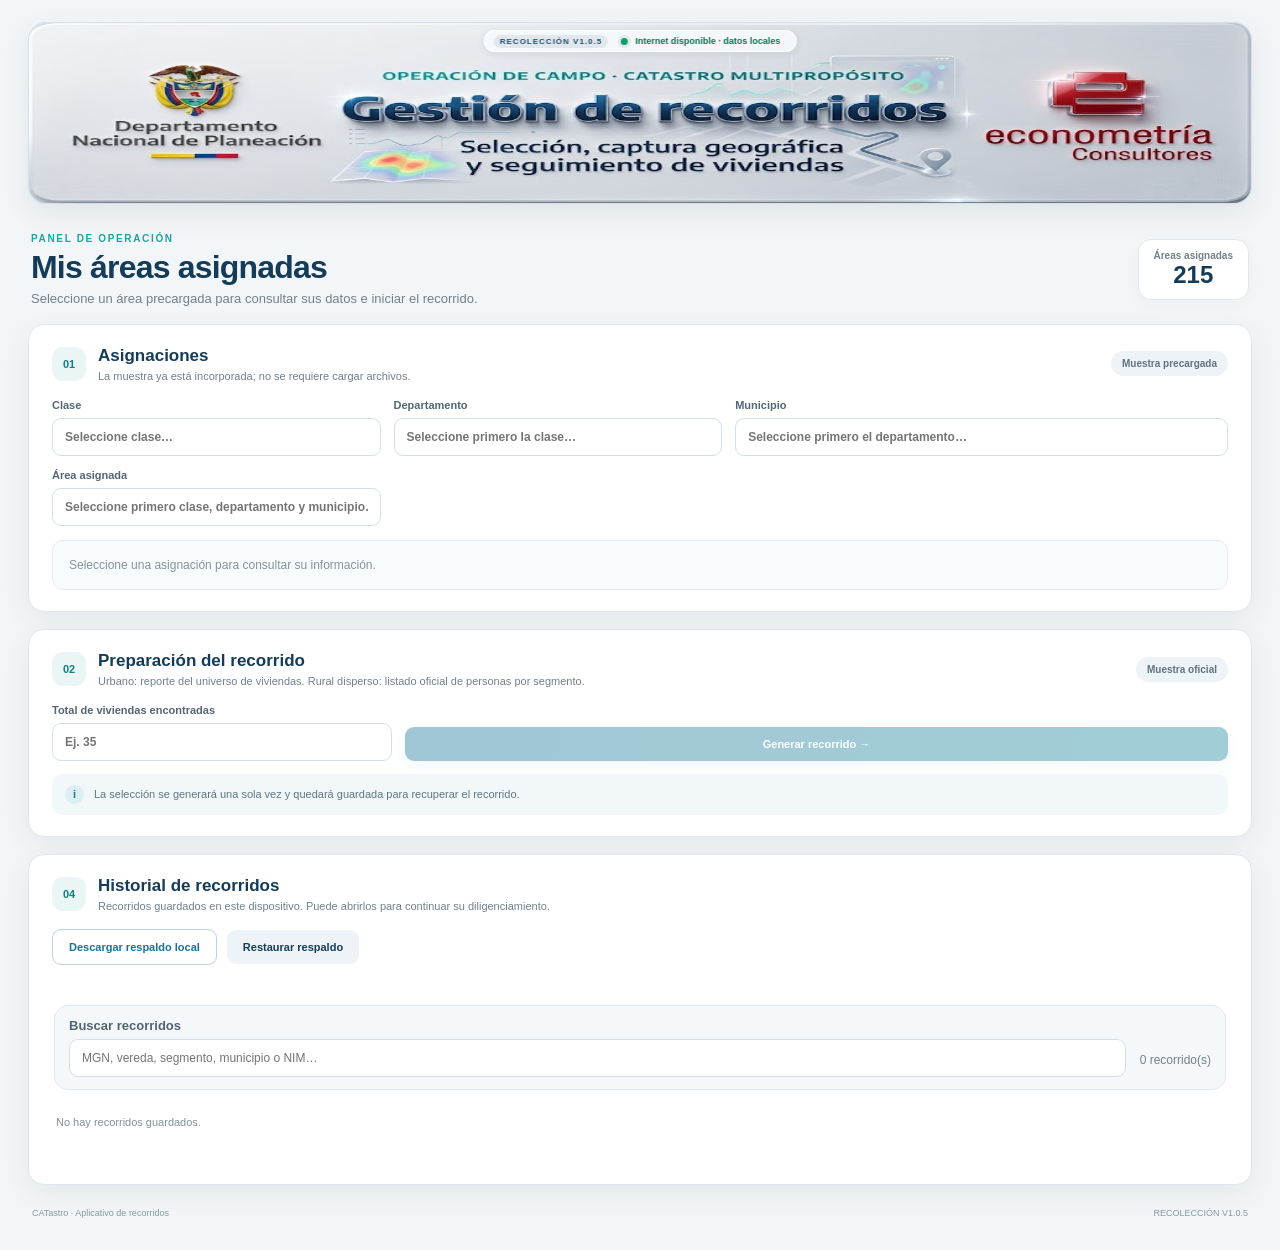
<file: CATastro_Recorridos_Produccion_1_0/index.html>
<!doctype html>
<html lang="es">
<head>
<meta charset="utf-8"><meta name="viewport" content="width=device-width,initial-scale=1,viewport-fit=cover">
<meta name="theme-color" content="#123b5d"><meta name="description" content="Aplicativo de recorridos y selección de viviendas - Catastro Multipropósito">
<link rel="manifest" href="manifest.webmanifest"><title>Catastro | Recorridos y selección de viviendas</title>
<link rel="stylesheet" href="styles.css">
</head>
<body>
<div class="app-shell">
  <header class="masthead masthead-banner masthead-compact" role="banner" aria-label="Gestión de recorridos Catastro Multipropósito">
    <img class="banner-art" src="banner_catastro.png" alt="Gestión de recorridos · Departamento Nacional de Planeación · Econometría Consultores">
    <div class="header-state header-state-live">
      <span class="version">RECOLECCIÓN V1.0.5</span>
      <span id="network" class="state-pill"><i></i> Cargando aplicativo</span>
    </div>
  </header>
  <main>
    <section class="welcome-row"><div><div class="eyebrow">PANEL DE OPERACIÓN</div><h1>Mis áreas asignadas</h1><p>Seleccione un área precargada para consultar sus datos e iniciar el recorrido.</p></div><div class="summary-chip"><span class="chip-label">Áreas asignadas</span><strong id="assignmentCount">135</strong></div></section>
    <section class="panel" id="assignmentCard">
      <div class="panel-head"><div class="panel-title"><span class="section-icon">01</span><div><h2>Asignaciones</h2><p>La muestra ya está incorporada; no se requiere cargar archivos.</p></div></div><span class="soft-tag">Muestra precargada</span></div>
      <div class="filters"><label>Clase<input id="classFilter" autocomplete="off" placeholder="Seleccione clase…"><div class="autocomplete-options hidden" id="classFilterOptions" role="listbox"></div></label><label>Departamento<input id="department" autocomplete="off" placeholder="Seleccione departamento…"><div class="autocomplete-options hidden" id="departmentOptions" role="listbox"></div></label><label>Municipio<input id="municipality" autocomplete="off" placeholder="Seleccione municipio…"><div class="autocomplete-options hidden" id="municipalityOptions" role="listbox"></div></label><label class="wide">Área asignada<input id="assignment" autocomplete="off" placeholder="Busque por código MGN, vereda o segmento…"><div class="autocomplete-options hidden" id="assignmentOptions" role="listbox"></div></label></div>
      <div id="assignmentInfo" class="assignment-detail empty-state">Seleccione una asignación para consultar su información.</div>
    </section>
    <section class="panel" id="countCard">
      <div class="panel-head"><div class="panel-title"><span class="section-icon">02</span><div><h2>Preparación del recorrido</h2><p>Urbano: reporte del universo de viviendas. Rural disperso: listado oficial de personas por segmento.</p></div></div><span class="soft-tag">Muestra oficial</span></div>
      <div class="count-entry"><label>Total de viviendas encontradas<input id="housingCount" type="number" min="1" step="1" inputmode="numeric" placeholder="Ej. 35"></label><button id="generate" class="btn btn-primary" disabled>Generar recorrido <span>→</span></button></div>
      <div id="methodNote" class="method-note"><span class="note-symbol">i</span><span>La selección se generará una sola vez y quedará guardada para recuperar el recorrido.</span></div>
    </section>
    <section class="panel hidden" id="workArea">
      <div class="panel-head"><div class="panel-title"><span class="section-icon">03</span><div><h2>Recorrido de viviendas</h2><p id="routeSubtitle">Registro de resultados y puntos GPS.</p></div></div><span id="routeStatus" class="status-tag">En proceso</span><button id="backToHistory" class="btn btn-small btn-outline hidden" type="button">Volver al historial</button></div>
      <div id="readOnlyNotice" class="read-only-notice hidden"><strong>Modo de consulta</strong><span>Este recorrido está finalizado. Los resultados y GPS se muestran únicamente para consulta; no se permiten modificaciones.</span></div>
      <div id="metrics" class="metrics"></div><div id="signatureStatus" class="soft-tag" aria-live="polite"></div>
      <div class="progress-line"><div><span>Avance del recorrido</span><strong id="progressText">0%</strong></div><div class="progress-track"><div id="progressFill"></div></div></div>
      <div class="table-wrap"><table><thead><tr><th>Orden</th><th>Vivienda / persona</th><th>Resultado de visita</th><th>Ubicación GPS</th></tr></thead><tbody id="homesTable"></tbody></table></div>
      <div class="mobile-homes" id="mobileHomes"></div>
      <div class="actions"><button id="savePartial" class="btn btn-secondary">Guardar recorrido</button><button id="syncButton" class="btn btn-outline" disabled>Sincronizar</button></div>
      <p class="footnote">La selección no admite reemplazos ni nuevos sorteos. Los cambios se guardan primero en este dispositivo y se envían a la sábana central cuando hay conexión. Descargue respaldos periódicos; no borre los datos del navegador.</p>
    </section>
    <section class="panel history-panel">
      <div class="panel-head"><div class="panel-title"><span class="section-icon">04</span><div><h2>Historial de recorridos</h2><p>Recorridos guardados en este dispositivo. Puede abrirlos para continuar su diligenciamiento.</p></div></div></div><div class="backup-actions"><button id="exportBackup" class="btn btn-outline">Descargar respaldo local</button><label class="btn btn-secondary" for="importBackup">Restaurar respaldo</label><input id="importBackup" type="file" accept="application/json,.json" hidden></div><div id="history" class="history-empty">Todavía no hay recorridos guardados en este dispositivo.</div>
    </section>
  </main>
  <footer><span>CATastro · Aplicativo de recorridos</span><span>RECOLECCIÓN V1.0.5</span></footer>
</div>
<div id="toastHost" class="toast-host" aria-live="polite" aria-atomic="true"></div>
<div id="modalLayer" class="modal-layer hidden" role="presentation"><div class="modal-card" role="dialog" aria-modal="true" aria-labelledby="modalTitle"><div id="modalIcon" class="modal-icon">✓</div><h3 id="modalTitle">Aviso</h3><p id="modalMessage"></p><div class="modal-actions"><button id="modalClose" class="btn btn-primary">Entendido</button></div></div></div>
<script src="assignments.js?v=1.0.5"></script><script src="app.js?v=1.0.5-ruralfix"></script>
</body></html>
</file>
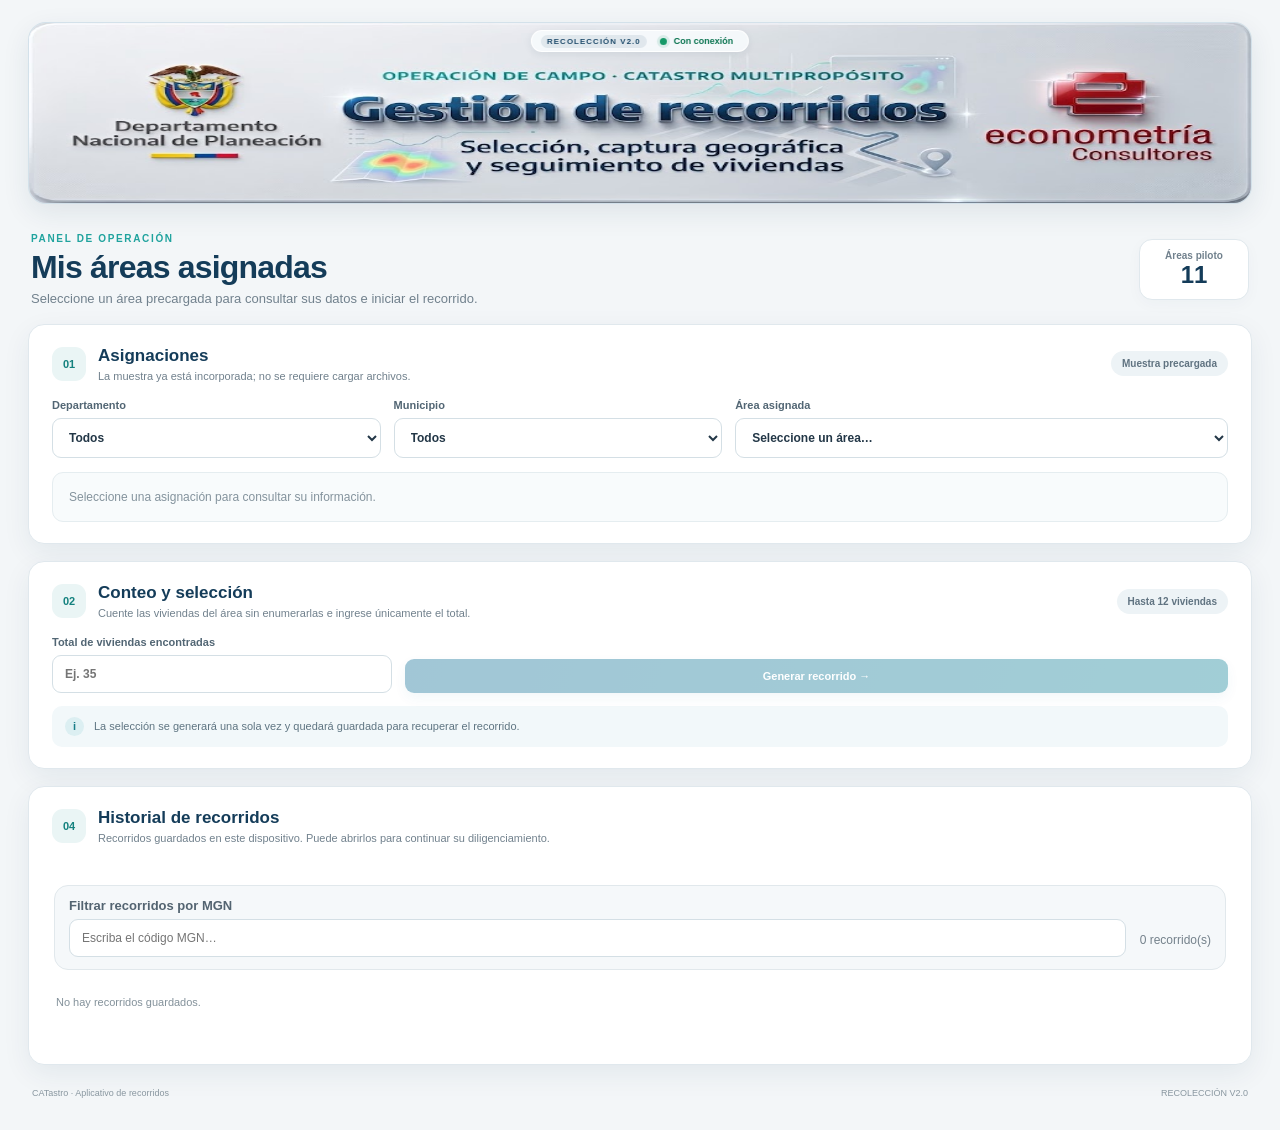
<file: CATastro_V2_1_ID_ENCUESTA/index.html>
<!doctype html>
<html lang="es">
<head>
<meta charset="utf-8"><meta name="viewport" content="width=device-width,initial-scale=1,viewport-fit=cover">
<meta name="theme-color" content="#123b5d"><meta name="description" content="Aplicativo de recorridos y selección de viviendas - Catastro Multipropósito">
<link rel="manifest" href="manifest.webmanifest"><title>Catastro | Recorridos y selección de viviendas</title>
<link rel="stylesheet" href="styles.css">
</head>
<body>
<div class="app-shell">
  <header class="masthead masthead-banner masthead-compact" role="banner" aria-label="Gestión de recorridos Catastro Multipropósito">
    <img class="banner-art" src="banner_catastro.png" alt="Gestión de recorridos · Departamento Nacional de Planeación · Econometría Consultores">
    <div class="header-state header-state-live">
      <span class="version">RECOLECCIÓN V2.0</span>
      <span id="network" class="state-pill"><i></i> Verificando conexión</span>
    </div>
  </header>
  <main>
    <section class="welcome-row"><div><div class="eyebrow">PANEL DE OPERACIÓN</div><h1>Mis áreas asignadas</h1><p>Seleccione un área precargada para consultar sus datos e iniciar el recorrido.</p></div><div class="summary-chip"><span class="chip-label">Áreas piloto</span><strong id="assignmentCount">11</strong></div></section>
    <section class="panel">
      <div class="panel-head"><div class="panel-title"><span class="section-icon">01</span><div><h2>Asignaciones</h2><p>La muestra ya está incorporada; no se requiere cargar archivos.</p></div></div><span class="soft-tag">Muestra precargada</span></div>
      <div class="filters"><label>Departamento<select id="department"><option value="">Todos</option></select></label><label>Municipio<select id="municipality"><option value="">Todos</option></select></label><label class="wide">Área asignada<select id="assignment"><option value="">Seleccione un área…</option></select></label></div>
      <div id="assignmentInfo" class="assignment-detail empty-state">Seleccione una asignación para consultar su información.</div>
    </section>
    <section class="panel" id="countCard">
      <div class="panel-head"><div class="panel-title"><span class="section-icon">02</span><div><h2>Conteo y selección</h2><p>Cuente las viviendas del área sin enumerarlas e ingrese únicamente el total.</p></div></div><span class="soft-tag">Hasta 12 viviendas</span></div>
      <div class="count-entry"><label>Total de viviendas encontradas<input id="housingCount" type="number" min="1" step="1" inputmode="numeric" placeholder="Ej. 35"></label><button id="generate" class="btn btn-primary" disabled>Generar recorrido <span>→</span></button></div>
      <div id="methodNote" class="method-note"><span class="note-symbol">i</span><span>La selección se generará una sola vez y quedará guardada para recuperar el recorrido.</span></div>
    </section>
    <section class="panel hidden" id="workArea">
      <div class="panel-head"><div class="panel-title"><span class="section-icon">03</span><div><h2>Recorrido de viviendas</h2><p id="routeSubtitle">Registro de resultados y puntos GPS.</p></div></div><span id="routeStatus" class="status-tag">En proceso</span></div>
      <div id="readOnlyNotice" class="read-only-notice hidden"><strong>Modo de consulta</strong><span>Este recorrido está finalizado. Los resultados, GPS y enlaces de encuesta se muestran únicamente para consulta; no se permiten modificaciones.</span></div>
      <div id="metrics" class="metrics"></div>
      <div class="progress-line"><div><span>Avance del recorrido</span><strong id="progressText">0%</strong></div><div class="progress-track"><div id="progressFill"></div></div></div>
      <div class="table-wrap"><table><thead><tr><th>Orden</th><th>Vivienda</th><th>Resultado de visita</th><th>Ubicación GPS</th><th>Encuesta</th></tr></thead><tbody id="homesTable"></tbody></table></div>
      <div class="mobile-homes" id="mobileHomes"></div>
      <div class="actions"><button id="savePartial" class="btn btn-secondary">Guardar recorrido</button><button id="syncButton" class="btn btn-outline" disabled>Sincronizar</button></div>
      <p class="footnote">La selección no admite reemplazos ni nuevos sorteos. Los cambios se respaldan automáticamente en la sábana central. Si no hay conexión, quedan en cola y se envían al recuperarla.</p>
    </section>
    <section class="panel history-panel">
      <div class="panel-head"><div class="panel-title"><span class="section-icon">04</span><div><h2>Historial de recorridos</h2><p>Recorridos guardados en este dispositivo. Puede abrirlos para continuar su diligenciamiento.</p></div></div></div><div id="history" class="history-empty">Todavía no hay recorridos guardados en este dispositivo.</div>
    </section>
  </main>
  <footer><span>CATastro · Aplicativo de recorridos</span><span>RECOLECCIÓN V2.0</span></footer>
</div>
<div id="toastHost" class="toast-host" aria-live="polite" aria-atomic="true"></div>
<div id="modalLayer" class="modal-layer hidden" role="presentation"><div class="modal-card" role="dialog" aria-modal="true" aria-labelledby="modalTitle"><div id="modalIcon" class="modal-icon">✓</div><h3 id="modalTitle">Aviso</h3><p id="modalMessage"></p><div class="modal-actions"><button id="modalClose" class="btn btn-primary">Entendido</button></div></div></div>
<script src="assignments.js"></script><script src="app.js"></script>
</body></html>
</file>
<file: CATastro_Recorridos_Produccion_1_0/styles.css>
:root{--navy:#143c59;--navy2:#0e2f49;--blue:#16739a;--teal:#20a39e;--ink:#233747;--muted:#71818d;--line:#e0e8ed;--bg:#f3f6f8;--white:#fff;--green:#16845a;--amber:#a86a12;--red:#b74747;--shadow:0 9px 28px rgba(20,60,89,.07)}*{box-sizing:border-box}body{margin:0;background:var(--bg);color:var(--ink);font-family:Inter,"Segoe UI",Arial,sans-serif}.app-shell{max-width:1480px;margin:auto;padding:22px 28px 14px}.masthead{display:flex;align-items:center;gap:20px;background:linear-gradient(110deg,#fff 0%,#f9fcfd 70%,#edf5f7 100%);border:1px solid var(--line);border-radius:18px;padding:17px 22px;box-shadow:var(--shadow)}.brand-mark{width:88px;height:68px;display:grid;place-items:center;flex:0 0 88px}.brand-mark img{max-width:100%;max-height:100%;object-fit:contain}.brand-copy{flex:1;min-width:0;border-left:1px solid var(--line);padding-left:20px}.eyebrow{font-size:10px;letter-spacing:1.65px;color:var(--teal);font-weight:850}.brand-title{font-size:24px;font-weight:850;color:var(--navy);letter-spacing:-.5px;margin-top:4px}.brand-subtitle{font-size:12px;color:var(--muted);margin-top:3px}.header-state{display:flex;align-items:flex-end;flex-direction:column;gap:9px}.state-pill{display:inline-flex;align-items:center;gap:7px;padding:7px 11px;border-radius:30px;background:#e8f5ef;color:var(--green);font-size:11px;font-weight:750;white-space:nowrap}.state-pill i{width:7px;height:7px;border-radius:50%;background:currentColor}.state-pill.offline{background:#fff3df;color:var(--amber)}.version{font-size:10px;letter-spacing:1.3px;color:#80909b;font-weight:800}.welcome-row{display:flex;justify-content:space-between;align-items:center;padding:29px 3px 18px}.welcome-row h1{font-size:clamp(24px,3vw,32px);letter-spacing:-.8px;color:var(--navy);margin:5px 0}.welcome-row p{margin:0;color:var(--muted);font-size:13px}.summary-chip{min-width:110px;background:#fff;border:1px solid var(--line);border-radius:13px;padding:10px 15px;text-align:center;box-shadow:0 4px 15px #143c5908}.chip-label{display:block;color:var(--muted);font-size:10px;font-weight:700}.summary-chip strong{font-size:24px;color:var(--navy)}.panel{background:#fff;border:1px solid var(--line);border-radius:16px;padding:21px 23px;margin-bottom:17px;box-shadow:var(--shadow)}.panel-head{display:flex;align-items:center;justify-content:space-between;gap:14px;margin-bottom:17px}.panel-title{display:flex;align-items:center;gap:12px}.section-icon{display:grid;place-items:center;width:34px;height:34px;border-radius:11px;background:#eaf5f5;color:#14817e;font-size:11px;font-weight:900}.panel h2{font-size:17px;color:var(--navy);margin:0}.panel-head p{margin:4px 0 0;color:var(--muted);font-size:11px}.soft-tag,.status-tag{padding:7px 11px;border-radius:30px;background:#edf3f6;color:#607381;font-size:10px;font-weight:800;white-space:nowrap}.filters{display:grid;grid-template-columns:1fr 1fr 1.5fr;gap:13px}.filters label,.count-entry label{display:flex;flex-direction:column;gap:7px;font-size:11px;color:#526674;font-weight:750}input,select{width:100%;min-width:0;border:1px solid #d4dfe5;border-radius:9px;padding:11px 12px;background:#fff;color:var(--ink);font:inherit;font-size:12px}input:focus,select:focus{outline:3px solid #20a39e24;border-color:var(--teal)}.assignment-detail{margin-top:14px;padding:14px 16px;border:1px solid #e5edf0;border-radius:11px;background:#f8fbfc;font-size:12px;line-height:1.7;color:#526674}.assignment-detail strong{color:var(--navy)}.assignment-detail .zone-pill{display:inline-block;margin-left:7px;padding:3px 8px;border-radius:20px;background:#e3f3ef;color:#177b62;font-size:9px;font-weight:850;letter-spacing:.5px}.assignment-detail .zone-pill.rural{background:#edf1e5;color:#637b31}.empty-state{color:#84939d}.count-entry{display:grid;grid-template-columns:minmax(220px,340px) auto;align-items:end;gap:13px}.btn{border:0;border-radius:9px;padding:11px 16px;font-size:11px;font-weight:800;cursor:pointer;transition:transform .15s,filter .15s}.btn:hover{filter:brightness(1.04);transform:translateY(-1px)}.btn:disabled{opacity:.4;cursor:not-allowed;transform:none}.btn-primary{background:linear-gradient(110deg,var(--blue),#16869b);color:#fff;box-shadow:0 5px 13px #16739a25}.btn-secondary{background:#edf3f6;color:var(--navy)}.btn-outline{background:#fff;color:var(--blue);border:1px solid #b8d2dd}.method-note{display:flex;align-items:center;gap:10px;margin-top:13px;padding:11px 13px;border-radius:10px;background:#f2f8fa;color:#5f7582;font-size:11px;line-height:1.5}.note-symbol{display:grid;place-items:center;flex:0 0 19px;width:19px;height:19px;border-radius:50%;background:#dceff2;color:#187c88;font-weight:900}.metrics{display:grid;grid-template-columns:repeat(6,minmax(0,1fr));gap:9px;margin:13px 0 18px}.metric{padding:13px 14px;border:1px solid var(--line);border-radius:11px;background:#fbfdfe;min-width:0}.metric strong{display:block;font-size:25px;line-height:1.1;color:var(--navy);font-weight:850}.metric span{display:block;margin-top:6px;color:var(--muted);font-size:10px;font-weight:750}.metric.good strong{color:var(--green)}.metric.bad strong{color:var(--red)}.progress-line{margin:4px 0 16px}.progress-line>div:first-child{display:flex;justify-content:space-between;font-size:10px;color:var(--muted);font-weight:750;margin-bottom:7px}.progress-line strong{color:var(--navy)}.progress-track{height:7px;border-radius:20px;background:#eaf0f3;overflow:hidden}.progress-track div{height:100%;width:0;background:linear-gradient(90deg,var(--teal),#16845a);border-radius:20px;transition:width .2s}.table-wrap{overflow:auto;border:1px solid var(--line);border-radius:11px}table{width:100%;border-collapse:collapse;min-width:800px}th{background:#f1f6f8;color:#506574;text-align:left;padding:12px 13px;font-size:10px;letter-spacing:.3px}td{padding:11px 13px;border-top:1px solid #edf1f3;font-size:11px;vertical-align:middle}tbody tr:nth-child(even){background:#fbfdfe}td select{min-width:165px;padding:8px;font-size:11px}.gps-status{font-size:10px;color:#85939c;line-height:1.45}.gps-status.ok{color:var(--green);font-weight:800}.gps-btn{padding:8px 10px;font-size:10px}.kobo-link{color:var(--blue);font-weight:850;text-decoration:none}.kobo-link:hover{text-decoration:underline}.pending-kobo{font-size:10px;color:#8b969e}.actions{display:flex;justify-content:flex-end;gap:9px;margin-top:15px;flex-wrap:wrap}.footnote{font-size:10px;line-height:1.5;color:#81909a;margin:12px 0 0}.history-empty{font-size:11px;color:#83919a;padding:12px 2px}.history-table{min-width:700px}.mobile-homes{display:none}footer{display:flex;justify-content:space-between;padding:6px 4px 18px;color:#8997a0;font-size:9px}.hidden{display:none!important}.toast-host{position:fixed;inset:auto 0 28px;display:flex;justify-content:center;pointer-events:none;z-index:1000;padding:0 15px}.toast{max-width:min(520px,100%);background:#163d58;color:white;border-radius:12px;padding:13px 17px;box-shadow:0 12px 35px #0e2f4940;font-size:12px;font-weight:700;display:flex;align-items:center;gap:10px;animation:toastIn .2s ease-out}.toast.success{background:#176c51}.toast.error{background:#9e3f3f}.toast .toast-mark{width:22px;height:22px;border-radius:50%;display:grid;place-items:center;background:#ffffff25}.modal-layer{position:fixed;inset:0;background:#102b3d80;backdrop-filter:blur(3px);display:grid;place-items:center;padding:18px;z-index:1100}.modal-card{width:min(440px,100%);background:#fff;border-radius:18px;padding:25px 25px 20px;text-align:center;box-shadow:0 24px 70px #071b2b55;animation:modalIn .18s ease-out}.modal-icon{width:48px;height:48px;display:grid;place-items:center;margin:0 auto 12px;border-radius:15px;background:#e7f4f1;color:#16845a;font-size:21px;font-weight:900}.modal-icon.warn{background:#fff3df;color:#a86a12}.modal-icon.error{background:#faeaea;color:#b74747}.modal-card h3{font-size:19px;color:var(--navy);margin:0 0 8px}.modal-card p{font-size:12px;line-height:1.65;color:#667985;margin:0 0 18px}.modal-actions{display:flex;justify-content:center}.mobile-card{border:1px solid var(--line);border-radius:12px;padding:13px;margin:9px 0;background:#fff}.mobile-card-head{display:flex;justify-content:space-between;align-items:center;margin-bottom:10px}.mobile-card-head strong{font-size:12px;color:var(--navy)}.mobile-card label{font-size:10px;color:var(--muted);font-weight:800;display:flex;flex-direction:column;gap:6px}.mobile-card .gps-row{display:flex;align-items:center;justify-content:space-between;gap:8px;margin-top:10px}.mobile-card .gps-row .gps-status{flex:1}.mobile-card select{width:100%}@keyframes toastIn{from{opacity:0;transform:translateY(12px)}to{opacity:1;transform:translateY(0)}}@keyframes modalIn{from{opacity:0;transform:translateY(8px) scale(.98)}to{opacity:1;transform:translateY(0) scale(1)}}@media(max-width:900px){.app-shell{padding:12px}.masthead{padding:13px 15px}.metrics{grid-template-columns:repeat(3,1fr)}}@media(max-width:650px){.app-shell{padding:9px}.masthead{gap:10px;padding:11px;border-radius:13px}.brand-mark{width:53px;height:48px;flex-basis:53px}.brand-copy{padding-left:10px}.brand-title{font-size:17px}.brand-subtitle{font-size:10px}.eyebrow{font-size:8px;letter-spacing:1px}.header-state{align-items:flex-end}.state-pill{font-size:9px;padding:6px 8px}.version{font-size:8px}.welcome-row{padding:22px 2px 14px}.welcome-row h1{font-size:23px}.welcome-row p{font-size:11px;max-width:260px}.summary-chip{min-width:70px;padding:8px}.summary-chip strong{font-size:20px}.chip-label{font-size:9px}.panel{padding:15px 13px;border-radius:13px;margin-bottom:12px}.panel h2{font-size:15px}.panel-head p{font-size:10px}.filters{grid-template-columns:1fr 1fr;gap:9px}.filters .wide{grid-column:1/-1}.count-entry{grid-template-columns:1fr}.count-entry .btn{width:100%}.metrics{grid-template-columns:repeat(3,1fr);gap:6px}.metric{padding:10px}.metric strong{font-size:21px}.metric span{font-size:9px}#workArea > .table-wrap{display:none}.history-panel .table-wrap{display:block}.mobile-homes{display:block}.actions{display:grid;grid-template-columns:1fr 1fr}.actions button{width:100%}.actions #finish{grid-column:1/-1}.soft-tag{font-size:9px;padding:6px 8px}footer{gap:10px;flex-direction:column;text-align:center}.status-tag{font-size:9px}.panel-title{gap:9px}.section-icon{width:30px;height:30px}}

/* V1.2: institutional identity with separate, visible partner logos */
.masthead{display:grid;grid-template-columns:minmax(145px,220px) 1fr minmax(145px,220px) auto;align-items:center;gap:22px;padding:18px 24px}
.institution-logo{display:flex;align-items:center;justify-content:center;min-height:68px;padding:4px 14px;border-right:1px solid #dce5eb}
.institution-logo.econometria{border-right:0;border-left:1px solid #dce5eb}
.institution-logo img{display:block;max-width:100%;max-height:72px;object-fit:contain}
.brand-copy{min-width:0}
.btn-small{padding:9px 13px;font-size:12px;white-space:nowrap}
.btn-history{background:#eaf3f6;color:#123b5d;border:1px solid #d3e3ea}
.btn-history:hover{background:#dcecf2}
.history-state{display:inline-flex;padding:5px 9px;border-radius:20px;background:#edf3f6;color:#36566d;font-size:11px;font-weight:700}
.history-state.finished{background:#e8f5ee;color:#14734f}
@media(max-width:850px){
 .masthead{grid-template-columns:1fr 1fr;gap:10px;padding:14px}
 .brand-copy{grid-column:1/-1;grid-row:2;text-align:center;padding:8px 0}
 .institution-logo{min-height:52px;border:0!important;padding:4px}
 .institution-logo img{max-height:48px}
 .header-state{grid-column:1/-1;display:flex;justify-content:center;gap:12px}
}

/* V1.3 — Institutional header: balanced logos and truly centered title */
.masthead-institutional{
  position:relative;
  display:grid;
  grid-template-columns:minmax(170px,220px) minmax(0,1fr) minmax(170px,220px);
  align-items:center;
  gap:24px;
  min-height:112px;
  padding:20px 30px;
  background:linear-gradient(105deg,#ffffff 0%,#fbfdfe 52%,#f2f7f9 100%);
  border:1px solid #dce6eb;
  border-radius:18px;
  box-shadow:0 8px 26px rgba(20,60,89,.075);
}
.masthead-institutional .institution-logo{
  display:flex;
  align-items:center;
  justify-content:center;
  width:100%;
  min-height:72px;
  padding:0 12px;
  border:0!important;
  background:transparent;
}
.masthead-institutional .institution-logo img{
  display:block;
  width:auto;
  max-width:100%;
  max-height:76px;
  object-fit:contain;
}
.masthead-institutional .brand-copy{
  flex:none;
  min-width:0;
  border:0;
  padding:0 16px;
  text-align:center;
}
.masthead-institutional .eyebrow{
  font-size:10px;
  letter-spacing:2px;
  line-height:1.5;
}
.masthead-institutional .brand-title{
  margin-top:7px;
  font-size:clamp(23px,2.2vw,30px);
  line-height:1.15;
  letter-spacing:-.65px;
}
.masthead-institutional .brand-subtitle{
  margin-top:6px;
  font-size:12px;
}
.masthead-institutional .header-state{
  position:absolute;
  top:12px;
  right:17px;
  align-items:flex-end;
  gap:6px;
}
.masthead-institutional .state-pill{
  padding:6px 10px;
  font-size:10px;
}
.masthead-institutional .version{
  font-size:9px;
  letter-spacing:1.2px;
}
@media(max-width:760px){
  .masthead-institutional{
    grid-template-columns:1fr 1fr;
    gap:8px 14px;
    padding:14px 15px 18px;
  }
  .masthead-institutional .institution-logo{min-height:48px;padding:0 8px}
  .masthead-institutional .institution-logo img{max-height:48px;max-width:92%}
  .masthead-institutional .brand-copy{
    grid-column:1/-1;
    grid-row:2;
    padding:9px 4px 0;
  }
  .masthead-institutional .brand-title{font-size:23px}
  .masthead-institutional .eyebrow{font-size:8px;letter-spacing:1.2px}
  .masthead-institutional .header-state{
    position:static;
    grid-column:1/-1;
    grid-row:3;
    flex-direction:row;
    align-items:center;
    justify-content:center;
    gap:12px;
    margin-top:4px;
  }
}

/* V1.4 — soft institutional logo halo */
.masthead-institutional .institution-logo{
  position:relative;
  isolation:isolate;
  border-radius:16px;
  background:linear-gradient(135deg,rgba(255,255,255,.78),rgba(246,251,253,.42));
  box-shadow:inset 0 1px 0 rgba(255,255,255,.95),0 5px 18px rgba(22,65,91,.055);
  overflow:hidden;
}
.masthead-institutional .institution-logo::before{
  content:"";
  position:absolute;
  inset:-22px;
  z-index:-1;
  background:radial-gradient(ellipse at center,rgba(72,177,190,.16) 0%,rgba(126,190,207,.09) 42%,rgba(255,255,255,0) 76%);
  filter:blur(9px);
}
.masthead-institutional .institution-logo img{
  position:relative;
  filter:drop-shadow(0 2px 3px rgba(20,54,75,.12));
  mix-blend-mode:multiply;
}
@media(max-width:760px){
  .masthead-institutional .institution-logo{
    min-height:54px;
    border-radius:12px;
    box-shadow:inset 0 1px 0 rgba(255,255,255,.95),0 3px 12px rgba(22,65,91,.05);
  }
}

/* V1.5 — user-designed institutional banner used as supplied artwork */
.masthead-banner{
  position:relative;
  display:block;
  width:100%;
  height:clamp(158px,19.5vw,258px);
  min-height:158px;
  overflow:hidden;
  padding:0;
  border:1px solid rgba(210,225,233,.95);
  border-radius:20px;
  background:#eef4f7;
  box-shadow:0 9px 28px rgba(22,58,82,.09);
}
.masthead-banner .banner-art{
  display:block;
  width:100%;
  height:100%;
  object-fit:fill;
}
.masthead-banner .header-state-live{
  position:absolute;
  top:clamp(12px,2vw,24px);
  right:clamp(16px,2.4vw,32px);
  z-index:2;
  display:flex;
  flex-direction:column;
  align-items:flex-end;
  gap:7px;
  padding:0;
}
.masthead-banner .state-pill{
  display:inline-flex;
  align-items:center;
  gap:7px;
  padding:7px 13px;
  border:1px solid rgba(255,255,255,.95);
  border-radius:999px;
  background:rgba(239,249,244,.94);
  box-shadow:0 3px 12px rgba(20,60,70,.12);
  color:#08734f;
  font-size:11px;
  font-weight:750;
  white-space:nowrap;
}
.masthead-banner .state-pill.offline{
  background:rgba(255,245,235,.96);
  color:#a64c17;
}
.masthead-banner .state-pill i{
  width:7px;height:7px;border-radius:50%;
  background:#159968;display:inline-block;
  box-shadow:0 0 0 3px rgba(21,153,104,.12);
}
.masthead-banner .state-pill.offline i{
  background:#d97736;
  box-shadow:0 0 0 3px rgba(217,119,54,.13);
}
.masthead-banner .version{
  padding:3px 8px;
  border-radius:6px;
  background:rgba(246,250,252,.82);
  color:#526a7a;
  font-size:10px;
  font-weight:800;
  letter-spacing:1.1px;
  white-space:nowrap;
}
@media(max-width:640px){
  .masthead-banner{height:158px;min-height:158px;border-radius:14px}
  .masthead-banner .header-state-live{top:8px;right:9px;gap:4px}
  .masthead-banner .state-pill{font-size:9px;padding:5px 8px}
  .masthead-banner .version{font-size:8px;padding:2px 5px}
}

/* V1.6 — compact banner; version and live connectivity centered below title */
.masthead-compact{
  height:clamp(126px,14.2vw,184px);
  min-height:126px;
  border-radius:18px;
}
.masthead-compact .banner-art{
  width:100%;
  height:100%;
  object-fit:fill;
}
.masthead-compact .header-state-live{
  position:absolute;
  top:auto;
  right:auto;
  left:50%;
  bottom:clamp(7px,1.05vw,14px);
  transform:translateX(-50%);
  display:flex;
  flex-direction:row;
  align-items:center;
  justify-content:center;
  gap:8px;
  padding:4px 9px;
  border:1px solid rgba(255,255,255,.76);
  border-radius:999px;
  background:rgba(247,251,253,.82);
  box-shadow:0 3px 12px rgba(20,55,78,.10);
  backdrop-filter:blur(7px);
  white-space:nowrap;
}
.masthead-compact .version{
  order:0;
  padding:3px 7px;
  border-radius:999px;
  background:rgba(20,66,100,.09);
  color:#214d6d;
  font-size:9px;
  font-weight:850;
  letter-spacing:1px;
}
.masthead-compact .state-pill{
  order:1;
  padding:4px 9px;
  border:0;
  background:transparent;
  box-shadow:none;
  font-size:10px;
}
.masthead-compact .state-pill.offline{
  background:transparent;
}
@media(max-width:640px){
  .masthead-compact{height:126px;min-height:126px;border-radius:13px}
  .masthead-compact .header-state-live{bottom:5px;gap:4px;padding:2px 6px}
  .masthead-compact .version{font-size:8px;padding:2px 5px}
  .masthead-compact .state-pill{font-size:9px;padding:3px 6px}
}

/* V1.7 — move version/connectivity chip ABOVE the title, clear of subtitle */
.masthead-compact .header-state-live{
  top:7px;
  bottom:auto;
  left:50%;
  right:auto;
  transform:translateX(-50%);
  display:flex;
  flex-direction:row;
  align-items:center;
  justify-content:center;
  gap:7px;
  padding:3px 9px;
  border:1px solid rgba(255,255,255,.88);
  border-radius:999px;
  background:rgba(247,251,253,.88);
  box-shadow:0 2px 9px rgba(20,55,78,.09);
  backdrop-filter:blur(6px);
  white-space:nowrap;
}
.masthead-compact .version{
  order:0;
  padding:2px 6px;
  font-size:8px;
}
.masthead-compact .state-pill{
  order:1;
  padding:2px 6px;
  font-size:9px;
}
@media(max-width:640px){
  .masthead-compact .header-state-live{top:4px;bottom:auto;gap:3px;padding:2px 5px}
  .masthead-compact .version{font-size:7px;padding:2px 4px}
  .masthead-compact .state-pill{font-size:8px;padding:2px 4px}
}

/* Recolección V1.8 — logical deletion controls */
.history-actions{display:flex;align-items:center;gap:7px;min-width:205px}
.btn-mark-delete{
  background:#fff7f4;
  color:#a34a35;
  border:1px solid #efd3ca;
  font-size:11px;
  padding:8px 10px;
  white-space:nowrap;
}
.btn-mark-delete:hover{background:#fcebe5;border-color:#dfb7aa}
.history-state.deletion-pending{
  background:#fff1e9;
  color:#a34a22;
  white-space:nowrap;
}
.row-pending-deletion{opacity:.78;background:#fffaf7}
.history-deletion-note{
  display:inline-flex;
  padding:7px 10px;
  border-radius:8px;
  background:#fff1e9;
  color:#a34a22;
  font-size:11px;
  font-weight:750;
}
.btn-danger{
  background:#a94b35;
  color:#fff;
  border:1px solid #963e2b;
}
.btn-danger:hover{background:#923d2b}

/* RECOLECCIÓN V1.9 — searchable, filterable assignment selectors */
.native-select-hidden{display:none!important}
.search-select{position:relative;width:100%;min-width:0}
.search-select-input{
  width:100%;
  min-height:42px;
  padding:11px 38px 11px 13px;
  border:1px solid #d4dfe5;
  border-radius:9px;
  background:#fff;
  color:var(--ink);
  font:inherit;
  font-size:12px;
  font-weight:600;
  cursor:text;
  background-image:url("data:image/svg+xml,%3Csvg xmlns='http://www.w3.org/2000/svg' width='16' height='16' viewBox='0 0 24 24' fill='none' stroke='%23526774' stroke-width='2' stroke-linecap='round' stroke-linejoin='round'%3E%3Ccircle cx='11' cy='11' r='7'/%3E%3Cpath d='m20 20-4-4'/%3E%3C/svg%3E");
  background-repeat:no-repeat;
  background-position:right 13px center;
}
.search-select-input::placeholder{color:#657987;font-weight:500;opacity:1}
.search-select-input:focus{
  outline:3px solid #20a39e24;
  border-color:var(--teal);
}
.search-select-menu{
  position:absolute;
  top:calc(100% + 6px);
  left:0;
  right:0;
  z-index:50;
  max-height:270px;
  overflow-y:auto;
  padding:5px;
  border:1px solid #d7e3e9;
  border-radius:11px;
  background:#fff;
  box-shadow:0 12px 30px rgba(20,54,78,.16);
}
.search-select-menu.hidden{display:none}
.search-select-option{
  display:block;
  width:100%;
  padding:10px 11px;
  border:0;
  border-radius:7px;
  background:#fff;
  color:#24445b;
  text-align:left;
  font:inherit;
  font-size:11px;
  line-height:1.4;
  cursor:pointer;
}
.search-select-option:hover,.search-select-option:focus,.search-select-option.selected{
  outline:none;
  background:#eaf5f5;
  color:#087e7b;
}
.search-select-option:disabled{opacity:.4;cursor:not-allowed}
.search-select-empty{
  padding:12px;
  color:#718491;
  font-size:11px;
  line-height:1.45;
}

/* RECOLECCIÓN V1.10 — stable history action column */
.history-table{min-width:1080px;table-layout:fixed}
.history-table th:nth-child(1),.history-table td:nth-child(1){width:22%}
.history-table th:nth-child(2),.history-table td:nth-child(2){width:20%}
.history-table th:nth-child(3),.history-table td:nth-child(3){width:10%}
.history-table th:nth-child(4),.history-table td:nth-child(4){width:7%}
.history-table th:nth-child(5),.history-table td:nth-child(5){width:9%}
.history-table th:nth-child(6),.history-table td:nth-child(6){width:12%}
.history-table th:last-child,.history-table td:last-child{width:300px;white-space:nowrap}
.history-actions{display:flex;flex-flow:row nowrap;align-items:center;justify-content:flex-start;gap:8px;min-width:280px;white-space:nowrap}
.history-actions .btn{flex:0 0 auto;white-space:nowrap}
.read-only-notice{
  display:flex;align-items:flex-start;gap:10px;
  margin:0 0 14px;padding:12px 15px;
  border:1px solid #cfe2ea;border-left:4px solid #168c88;
  border-radius:10px;background:#f2f8fa;color:#294d63;
  font-size:11px;line-height:1.5;
}
.read-only-notice strong{flex:0 0 auto;color:#126b68}
.kobo-link-disabled{
  display:inline-block;
  color:#718391;
  font-size:11px;
  font-weight:650;
  cursor:default;
  text-decoration:none;
}

@media(max-width:650px){.history-panel .table-wrap{display:block;overflow-x:auto}.history-panel .history-table{display:table;min-width:900px}}

.history-filter{display:grid;grid-template-columns:minmax(0,1fr) auto;gap:6px 14px;align-items:end;margin:12px 0 14px;padding:12px 14px;background:#f5f8fa;border:1px solid #e1e8ec;border-radius:14px}
.history-filter label{grid-column:1/-1;font-weight:700;color:#536471;font-size:13px}
.history-filter small{color:#74818b;font-size:12px;white-space:nowrap;padding-bottom:10px}
.history-search-wrap{position:relative;min-width:0}
.history-search-wrap input{width:100%;height:44px;border:1px solid #d6e0e5;border-radius:11px;background:#fff;padding:0 42px 0 13px;font:inherit;color:#263746;box-sizing:border-box}
.history-search-wrap span{position:absolute;right:13px;top:5px;font-size:27px;color:#637782;pointer-events:none}
@media(max-width:650px){.history-panel .table-wrap{display:block;overflow-x:auto}.history-panel .history-table{display:table;min-width:900px}.history-filter{grid-template-columns:minmax(0,1fr) auto}.history-search-wrap input{font-size:14px}}

/* Respaldo y restauración local */
.backup-actions{display:flex;gap:10px;align-items:center;flex-wrap:wrap;margin:0 0 16px}
.backup-actions input[type=file]{display:none}

/* CATastro V2.1.2: acciones de identificación y campos autocomplete */
.id-actions{display:flex;align-items:center;gap:8px;flex-wrap:wrap;margin-top:7px}
.id-actions code{font-size:11px;color:#456174;background:#eef4f7;border-radius:5px;padding:5px 7px;overflow-wrap:anywhere}
.filters input[list]{width:100%;min-width:0}

/* Autocomplete táctil estilo Kobo */
.filters label{position:relative}
.autocomplete-options{position:absolute;z-index:1000;left:0;right:0;top:calc(100% + 4px);max-height:260px;overflow-y:auto;background:#fff;border:1px solid #cbdbe5;border-radius:10px;box-shadow:0 10px 28px rgba(18,59,93,.16);padding:5px}
.autocomplete-option{display:block;width:100%;text-align:left;border:0;background:#fff;color:#123b5d;padding:10px 12px;border-radius:7px;font:inherit;cursor:pointer;min-height:40px}
.autocomplete-option:hover,.autocomplete-option:focus{background:#eaf4f7;outline:2px solid #9bcbd5}
.autocomplete-empty{padding:12px;color:#70879a;font-size:13px}
.autocomplete-options.hidden{display:none}

.id-actions{display:flex;gap:8px;align-items:center;flex-wrap:wrap}.id-actions button:disabled{opacity:.65;cursor:default}

.staff-selectors{display:grid;grid-template-columns:repeat(2,minmax(220px,1fr));gap:12px;margin:12px 0}
.staff-selectors label{display:flex;flex-direction:column;gap:5px;font-weight:700;color:#17456b}
.staff-selectors select{min-height:38px;border:1px solid #cbdbe6;border-radius:9px;padding:8px;background:#fff;color:#173c5b}
@media(max-width:700px){.staff-selectors{grid-template-columns:1fr}}

.modal-input-label{display:flex;flex-direction:column;gap:7px;margin:10px 0;text-align:left;color:#526674;font-size:11px;font-weight:750}.modal-input-label input{width:100%;box-sizing:border-box}.additional-names-list{max-height:42vh;overflow:auto;padding-right:4px}

/* Validación de resultado pendiente debajo de vivienda/persona */
.field-validation-error{margin-top:6px;color:#c62828;font-size:12px;font-weight:700;line-height:1.35}
</file>
<file: CATastro_V2_1_ID_ENCUESTA/styles.css>
:root{--navy:#143c59;--navy2:#0e2f49;--blue:#16739a;--teal:#20a39e;--ink:#233747;--muted:#71818d;--line:#e0e8ed;--bg:#f3f6f8;--white:#fff;--green:#16845a;--amber:#a86a12;--red:#b74747;--shadow:0 9px 28px rgba(20,60,89,.07)}*{box-sizing:border-box}body{margin:0;background:var(--bg);color:var(--ink);font-family:Inter,"Segoe UI",Arial,sans-serif}.app-shell{max-width:1480px;margin:auto;padding:22px 28px 14px}.masthead{display:flex;align-items:center;gap:20px;background:linear-gradient(110deg,#fff 0%,#f9fcfd 70%,#edf5f7 100%);border:1px solid var(--line);border-radius:18px;padding:17px 22px;box-shadow:var(--shadow)}.brand-mark{width:88px;height:68px;display:grid;place-items:center;flex:0 0 88px}.brand-mark img{max-width:100%;max-height:100%;object-fit:contain}.brand-copy{flex:1;min-width:0;border-left:1px solid var(--line);padding-left:20px}.eyebrow{font-size:10px;letter-spacing:1.65px;color:var(--teal);font-weight:850}.brand-title{font-size:24px;font-weight:850;color:var(--navy);letter-spacing:-.5px;margin-top:4px}.brand-subtitle{font-size:12px;color:var(--muted);margin-top:3px}.header-state{display:flex;align-items:flex-end;flex-direction:column;gap:9px}.state-pill{display:inline-flex;align-items:center;gap:7px;padding:7px 11px;border-radius:30px;background:#e8f5ef;color:var(--green);font-size:11px;font-weight:750;white-space:nowrap}.state-pill i{width:7px;height:7px;border-radius:50%;background:currentColor}.state-pill.offline{background:#fff3df;color:var(--amber)}.version{font-size:10px;letter-spacing:1.3px;color:#80909b;font-weight:800}.welcome-row{display:flex;justify-content:space-between;align-items:center;padding:29px 3px 18px}.welcome-row h1{font-size:clamp(24px,3vw,32px);letter-spacing:-.8px;color:var(--navy);margin:5px 0}.welcome-row p{margin:0;color:var(--muted);font-size:13px}.summary-chip{min-width:110px;background:#fff;border:1px solid var(--line);border-radius:13px;padding:10px 15px;text-align:center;box-shadow:0 4px 15px #143c5908}.chip-label{display:block;color:var(--muted);font-size:10px;font-weight:700}.summary-chip strong{font-size:24px;color:var(--navy)}.panel{background:#fff;border:1px solid var(--line);border-radius:16px;padding:21px 23px;margin-bottom:17px;box-shadow:var(--shadow)}.panel-head{display:flex;align-items:center;justify-content:space-between;gap:14px;margin-bottom:17px}.panel-title{display:flex;align-items:center;gap:12px}.section-icon{display:grid;place-items:center;width:34px;height:34px;border-radius:11px;background:#eaf5f5;color:#14817e;font-size:11px;font-weight:900}.panel h2{font-size:17px;color:var(--navy);margin:0}.panel-head p{margin:4px 0 0;color:var(--muted);font-size:11px}.soft-tag,.status-tag{padding:7px 11px;border-radius:30px;background:#edf3f6;color:#607381;font-size:10px;font-weight:800;white-space:nowrap}.filters{display:grid;grid-template-columns:1fr 1fr 1.5fr;gap:13px}.filters label,.count-entry label{display:flex;flex-direction:column;gap:7px;font-size:11px;color:#526674;font-weight:750}input,select{width:100%;min-width:0;border:1px solid #d4dfe5;border-radius:9px;padding:11px 12px;background:#fff;color:var(--ink);font:inherit;font-size:12px}input:focus,select:focus{outline:3px solid #20a39e24;border-color:var(--teal)}.assignment-detail{margin-top:14px;padding:14px 16px;border:1px solid #e5edf0;border-radius:11px;background:#f8fbfc;font-size:12px;line-height:1.7;color:#526674}.assignment-detail strong{color:var(--navy)}.assignment-detail .zone-pill{display:inline-block;margin-left:7px;padding:3px 8px;border-radius:20px;background:#e3f3ef;color:#177b62;font-size:9px;font-weight:850;letter-spacing:.5px}.assignment-detail .zone-pill.rural{background:#edf1e5;color:#637b31}.empty-state{color:#84939d}.count-entry{display:grid;grid-template-columns:minmax(220px,340px) auto;align-items:end;gap:13px}.btn{border:0;border-radius:9px;padding:11px 16px;font-size:11px;font-weight:800;cursor:pointer;transition:transform .15s,filter .15s}.btn:hover{filter:brightness(1.04);transform:translateY(-1px)}.btn:disabled{opacity:.4;cursor:not-allowed;transform:none}.btn-primary{background:linear-gradient(110deg,var(--blue),#16869b);color:#fff;box-shadow:0 5px 13px #16739a25}.btn-secondary{background:#edf3f6;color:var(--navy)}.btn-outline{background:#fff;color:var(--blue);border:1px solid #b8d2dd}.method-note{display:flex;align-items:center;gap:10px;margin-top:13px;padding:11px 13px;border-radius:10px;background:#f2f8fa;color:#5f7582;font-size:11px;line-height:1.5}.note-symbol{display:grid;place-items:center;flex:0 0 19px;width:19px;height:19px;border-radius:50%;background:#dceff2;color:#187c88;font-weight:900}.metrics{display:grid;grid-template-columns:repeat(6,minmax(0,1fr));gap:9px;margin:13px 0 18px}.metric{padding:13px 14px;border:1px solid var(--line);border-radius:11px;background:#fbfdfe;min-width:0}.metric strong{display:block;font-size:25px;line-height:1.1;color:var(--navy);font-weight:850}.metric span{display:block;margin-top:6px;color:var(--muted);font-size:10px;font-weight:750}.metric.good strong{color:var(--green)}.metric.bad strong{color:var(--red)}.progress-line{margin:4px 0 16px}.progress-line>div:first-child{display:flex;justify-content:space-between;font-size:10px;color:var(--muted);font-weight:750;margin-bottom:7px}.progress-line strong{color:var(--navy)}.progress-track{height:7px;border-radius:20px;background:#eaf0f3;overflow:hidden}.progress-track div{height:100%;width:0;background:linear-gradient(90deg,var(--teal),#16845a);border-radius:20px;transition:width .2s}.table-wrap{overflow:auto;border:1px solid var(--line);border-radius:11px}table{width:100%;border-collapse:collapse;min-width:800px}th{background:#f1f6f8;color:#506574;text-align:left;padding:12px 13px;font-size:10px;letter-spacing:.3px}td{padding:11px 13px;border-top:1px solid #edf1f3;font-size:11px;vertical-align:middle}tbody tr:nth-child(even){background:#fbfdfe}td select{min-width:165px;padding:8px;font-size:11px}.gps-status{font-size:10px;color:#85939c;line-height:1.45}.gps-status.ok{color:var(--green);font-weight:800}.gps-btn{padding:8px 10px;font-size:10px}.kobo-link{color:var(--blue);font-weight:850;text-decoration:none}.kobo-link:hover{text-decoration:underline}.pending-kobo{font-size:10px;color:#8b969e}.actions{display:flex;justify-content:flex-end;gap:9px;margin-top:15px;flex-wrap:wrap}.footnote{font-size:10px;line-height:1.5;color:#81909a;margin:12px 0 0}.history-empty{font-size:11px;color:#83919a;padding:12px 2px}.history-table{min-width:700px}.mobile-homes{display:none}footer{display:flex;justify-content:space-between;padding:6px 4px 18px;color:#8997a0;font-size:9px}.hidden{display:none!important}.toast-host{position:fixed;inset:auto 0 28px;display:flex;justify-content:center;pointer-events:none;z-index:1000;padding:0 15px}.toast{max-width:min(520px,100%);background:#163d58;color:white;border-radius:12px;padding:13px 17px;box-shadow:0 12px 35px #0e2f4940;font-size:12px;font-weight:700;display:flex;align-items:center;gap:10px;animation:toastIn .2s ease-out}.toast.success{background:#176c51}.toast.error{background:#9e3f3f}.toast .toast-mark{width:22px;height:22px;border-radius:50%;display:grid;place-items:center;background:#ffffff25}.modal-layer{position:fixed;inset:0;background:#102b3d80;backdrop-filter:blur(3px);display:grid;place-items:center;padding:18px;z-index:1100}.modal-card{width:min(440px,100%);background:#fff;border-radius:18px;padding:25px 25px 20px;text-align:center;box-shadow:0 24px 70px #071b2b55;animation:modalIn .18s ease-out}.modal-icon{width:48px;height:48px;display:grid;place-items:center;margin:0 auto 12px;border-radius:15px;background:#e7f4f1;color:#16845a;font-size:21px;font-weight:900}.modal-icon.warn{background:#fff3df;color:#a86a12}.modal-icon.error{background:#faeaea;color:#b74747}.modal-card h3{font-size:19px;color:var(--navy);margin:0 0 8px}.modal-card p{font-size:12px;line-height:1.65;color:#667985;margin:0 0 18px}.modal-actions{display:flex;justify-content:center}.mobile-card{border:1px solid var(--line);border-radius:12px;padding:13px;margin:9px 0;background:#fff}.mobile-card-head{display:flex;justify-content:space-between;align-items:center;margin-bottom:10px}.mobile-card-head strong{font-size:12px;color:var(--navy)}.mobile-card label{font-size:10px;color:var(--muted);font-weight:800;display:flex;flex-direction:column;gap:6px}.mobile-card .gps-row{display:flex;align-items:center;justify-content:space-between;gap:8px;margin-top:10px}.mobile-card .gps-row .gps-status{flex:1}.mobile-card select{width:100%}@keyframes toastIn{from{opacity:0;transform:translateY(12px)}to{opacity:1;transform:translateY(0)}}@keyframes modalIn{from{opacity:0;transform:translateY(8px) scale(.98)}to{opacity:1;transform:translateY(0) scale(1)}}@media(max-width:900px){.app-shell{padding:12px}.masthead{padding:13px 15px}.metrics{grid-template-columns:repeat(3,1fr)}}@media(max-width:650px){.app-shell{padding:9px}.masthead{gap:10px;padding:11px;border-radius:13px}.brand-mark{width:53px;height:48px;flex-basis:53px}.brand-copy{padding-left:10px}.brand-title{font-size:17px}.brand-subtitle{font-size:10px}.eyebrow{font-size:8px;letter-spacing:1px}.header-state{align-items:flex-end}.state-pill{font-size:9px;padding:6px 8px}.version{font-size:8px}.welcome-row{padding:22px 2px 14px}.welcome-row h1{font-size:23px}.welcome-row p{font-size:11px;max-width:260px}.summary-chip{min-width:70px;padding:8px}.summary-chip strong{font-size:20px}.chip-label{font-size:9px}.panel{padding:15px 13px;border-radius:13px;margin-bottom:12px}.panel h2{font-size:15px}.panel-head p{font-size:10px}.filters{grid-template-columns:1fr 1fr;gap:9px}.filters .wide{grid-column:1/-1}.count-entry{grid-template-columns:1fr}.count-entry .btn{width:100%}.metrics{grid-template-columns:repeat(3,1fr);gap:6px}.metric{padding:10px}.metric strong{font-size:21px}.metric span{font-size:9px}#workArea > .table-wrap{display:none}.history-panel .table-wrap{display:block}.mobile-homes{display:block}.actions{display:grid;grid-template-columns:1fr 1fr}.actions button{width:100%}.actions #finish{grid-column:1/-1}.soft-tag{font-size:9px;padding:6px 8px}footer{gap:10px;flex-direction:column;text-align:center}.status-tag{font-size:9px}.panel-title{gap:9px}.section-icon{width:30px;height:30px}}

/* V1.2: institutional identity with separate, visible partner logos */
.masthead{display:grid;grid-template-columns:minmax(145px,220px) 1fr minmax(145px,220px) auto;align-items:center;gap:22px;padding:18px 24px}
.institution-logo{display:flex;align-items:center;justify-content:center;min-height:68px;padding:4px 14px;border-right:1px solid #dce5eb}
.institution-logo.econometria{border-right:0;border-left:1px solid #dce5eb}
.institution-logo img{display:block;max-width:100%;max-height:72px;object-fit:contain}
.brand-copy{min-width:0}
.btn-small{padding:9px 13px;font-size:12px;white-space:nowrap}
.btn-history{background:#eaf3f6;color:#123b5d;border:1px solid #d3e3ea}
.btn-history:hover{background:#dcecf2}
.history-state{display:inline-flex;padding:5px 9px;border-radius:20px;background:#edf3f6;color:#36566d;font-size:11px;font-weight:700}
.history-state.finished{background:#e8f5ee;color:#14734f}
@media(max-width:850px){
 .masthead{grid-template-columns:1fr 1fr;gap:10px;padding:14px}
 .brand-copy{grid-column:1/-1;grid-row:2;text-align:center;padding:8px 0}
 .institution-logo{min-height:52px;border:0!important;padding:4px}
 .institution-logo img{max-height:48px}
 .header-state{grid-column:1/-1;display:flex;justify-content:center;gap:12px}
}

/* V1.3 — Institutional header: balanced logos and truly centered title */
.masthead-institutional{
  position:relative;
  display:grid;
  grid-template-columns:minmax(170px,220px) minmax(0,1fr) minmax(170px,220px);
  align-items:center;
  gap:24px;
  min-height:112px;
  padding:20px 30px;
  background:linear-gradient(105deg,#ffffff 0%,#fbfdfe 52%,#f2f7f9 100%);
  border:1px solid #dce6eb;
  border-radius:18px;
  box-shadow:0 8px 26px rgba(20,60,89,.075);
}
.masthead-institutional .institution-logo{
  display:flex;
  align-items:center;
  justify-content:center;
  width:100%;
  min-height:72px;
  padding:0 12px;
  border:0!important;
  background:transparent;
}
.masthead-institutional .institution-logo img{
  display:block;
  width:auto;
  max-width:100%;
  max-height:76px;
  object-fit:contain;
}
.masthead-institutional .brand-copy{
  flex:none;
  min-width:0;
  border:0;
  padding:0 16px;
  text-align:center;
}
.masthead-institutional .eyebrow{
  font-size:10px;
  letter-spacing:2px;
  line-height:1.5;
}
.masthead-institutional .brand-title{
  margin-top:7px;
  font-size:clamp(23px,2.2vw,30px);
  line-height:1.15;
  letter-spacing:-.65px;
}
.masthead-institutional .brand-subtitle{
  margin-top:6px;
  font-size:12px;
}
.masthead-institutional .header-state{
  position:absolute;
  top:12px;
  right:17px;
  align-items:flex-end;
  gap:6px;
}
.masthead-institutional .state-pill{
  padding:6px 10px;
  font-size:10px;
}
.masthead-institutional .version{
  font-size:9px;
  letter-spacing:1.2px;
}
@media(max-width:760px){
  .masthead-institutional{
    grid-template-columns:1fr 1fr;
    gap:8px 14px;
    padding:14px 15px 18px;
  }
  .masthead-institutional .institution-logo{min-height:48px;padding:0 8px}
  .masthead-institutional .institution-logo img{max-height:48px;max-width:92%}
  .masthead-institutional .brand-copy{
    grid-column:1/-1;
    grid-row:2;
    padding:9px 4px 0;
  }
  .masthead-institutional .brand-title{font-size:23px}
  .masthead-institutional .eyebrow{font-size:8px;letter-spacing:1.2px}
  .masthead-institutional .header-state{
    position:static;
    grid-column:1/-1;
    grid-row:3;
    flex-direction:row;
    align-items:center;
    justify-content:center;
    gap:12px;
    margin-top:4px;
  }
}

/* V1.4 — soft institutional logo halo */
.masthead-institutional .institution-logo{
  position:relative;
  isolation:isolate;
  border-radius:16px;
  background:linear-gradient(135deg,rgba(255,255,255,.78),rgba(246,251,253,.42));
  box-shadow:inset 0 1px 0 rgba(255,255,255,.95),0 5px 18px rgba(22,65,91,.055);
  overflow:hidden;
}
.masthead-institutional .institution-logo::before{
  content:"";
  position:absolute;
  inset:-22px;
  z-index:-1;
  background:radial-gradient(ellipse at center,rgba(72,177,190,.16) 0%,rgba(126,190,207,.09) 42%,rgba(255,255,255,0) 76%);
  filter:blur(9px);
}
.masthead-institutional .institution-logo img{
  position:relative;
  filter:drop-shadow(0 2px 3px rgba(20,54,75,.12));
  mix-blend-mode:multiply;
}
@media(max-width:760px){
  .masthead-institutional .institution-logo{
    min-height:54px;
    border-radius:12px;
    box-shadow:inset 0 1px 0 rgba(255,255,255,.95),0 3px 12px rgba(22,65,91,.05);
  }
}

/* V1.5 — user-designed institutional banner used as supplied artwork */
.masthead-banner{
  position:relative;
  display:block;
  width:100%;
  height:clamp(158px,19.5vw,258px);
  min-height:158px;
  overflow:hidden;
  padding:0;
  border:1px solid rgba(210,225,233,.95);
  border-radius:20px;
  background:#eef4f7;
  box-shadow:0 9px 28px rgba(22,58,82,.09);
}
.masthead-banner .banner-art{
  display:block;
  width:100%;
  height:100%;
  object-fit:fill;
}
.masthead-banner .header-state-live{
  position:absolute;
  top:clamp(12px,2vw,24px);
  right:clamp(16px,2.4vw,32px);
  z-index:2;
  display:flex;
  flex-direction:column;
  align-items:flex-end;
  gap:7px;
  padding:0;
}
.masthead-banner .state-pill{
  display:inline-flex;
  align-items:center;
  gap:7px;
  padding:7px 13px;
  border:1px solid rgba(255,255,255,.95);
  border-radius:999px;
  background:rgba(239,249,244,.94);
  box-shadow:0 3px 12px rgba(20,60,70,.12);
  color:#08734f;
  font-size:11px;
  font-weight:750;
  white-space:nowrap;
}
.masthead-banner .state-pill.offline{
  background:rgba(255,245,235,.96);
  color:#a64c17;
}
.masthead-banner .state-pill i{
  width:7px;height:7px;border-radius:50%;
  background:#159968;display:inline-block;
  box-shadow:0 0 0 3px rgba(21,153,104,.12);
}
.masthead-banner .state-pill.offline i{
  background:#d97736;
  box-shadow:0 0 0 3px rgba(217,119,54,.13);
}
.masthead-banner .version{
  padding:3px 8px;
  border-radius:6px;
  background:rgba(246,250,252,.82);
  color:#526a7a;
  font-size:10px;
  font-weight:800;
  letter-spacing:1.1px;
  white-space:nowrap;
}
@media(max-width:640px){
  .masthead-banner{height:158px;min-height:158px;border-radius:14px}
  .masthead-banner .header-state-live{top:8px;right:9px;gap:4px}
  .masthead-banner .state-pill{font-size:9px;padding:5px 8px}
  .masthead-banner .version{font-size:8px;padding:2px 5px}
}

/* V1.6 — compact banner; version and live connectivity centered below title */
.masthead-compact{
  height:clamp(126px,14.2vw,184px);
  min-height:126px;
  border-radius:18px;
}
.masthead-compact .banner-art{
  width:100%;
  height:100%;
  object-fit:fill;
}
.masthead-compact .header-state-live{
  position:absolute;
  top:auto;
  right:auto;
  left:50%;
  bottom:clamp(7px,1.05vw,14px);
  transform:translateX(-50%);
  display:flex;
  flex-direction:row;
  align-items:center;
  justify-content:center;
  gap:8px;
  padding:4px 9px;
  border:1px solid rgba(255,255,255,.76);
  border-radius:999px;
  background:rgba(247,251,253,.82);
  box-shadow:0 3px 12px rgba(20,55,78,.10);
  backdrop-filter:blur(7px);
  white-space:nowrap;
}
.masthead-compact .version{
  order:0;
  padding:3px 7px;
  border-radius:999px;
  background:rgba(20,66,100,.09);
  color:#214d6d;
  font-size:9px;
  font-weight:850;
  letter-spacing:1px;
}
.masthead-compact .state-pill{
  order:1;
  padding:4px 9px;
  border:0;
  background:transparent;
  box-shadow:none;
  font-size:10px;
}
.masthead-compact .state-pill.offline{
  background:transparent;
}
@media(max-width:640px){
  .masthead-compact{height:126px;min-height:126px;border-radius:13px}
  .masthead-compact .header-state-live{bottom:5px;gap:4px;padding:2px 6px}
  .masthead-compact .version{font-size:8px;padding:2px 5px}
  .masthead-compact .state-pill{font-size:9px;padding:3px 6px}
}

/* V1.7 — move version/connectivity chip ABOVE the title, clear of subtitle */
.masthead-compact .header-state-live{
  top:7px;
  bottom:auto;
  left:50%;
  right:auto;
  transform:translateX(-50%);
  display:flex;
  flex-direction:row;
  align-items:center;
  justify-content:center;
  gap:7px;
  padding:3px 9px;
  border:1px solid rgba(255,255,255,.88);
  border-radius:999px;
  background:rgba(247,251,253,.88);
  box-shadow:0 2px 9px rgba(20,55,78,.09);
  backdrop-filter:blur(6px);
  white-space:nowrap;
}
.masthead-compact .version{
  order:0;
  padding:2px 6px;
  font-size:8px;
}
.masthead-compact .state-pill{
  order:1;
  padding:2px 6px;
  font-size:9px;
}
@media(max-width:640px){
  .masthead-compact .header-state-live{top:4px;bottom:auto;gap:3px;padding:2px 5px}
  .masthead-compact .version{font-size:7px;padding:2px 4px}
  .masthead-compact .state-pill{font-size:8px;padding:2px 4px}
}

/* Recolección V1.8 — logical deletion controls */
.history-actions{display:flex;align-items:center;gap:7px;min-width:205px}
.btn-mark-delete{
  background:#fff7f4;
  color:#a34a35;
  border:1px solid #efd3ca;
  font-size:11px;
  padding:8px 10px;
  white-space:nowrap;
}
.btn-mark-delete:hover{background:#fcebe5;border-color:#dfb7aa}
.history-state.deletion-pending{
  background:#fff1e9;
  color:#a34a22;
  white-space:nowrap;
}
.row-pending-deletion{opacity:.78;background:#fffaf7}
.history-deletion-note{
  display:inline-flex;
  padding:7px 10px;
  border-radius:8px;
  background:#fff1e9;
  color:#a34a22;
  font-size:11px;
  font-weight:750;
}
.btn-danger{
  background:#a94b35;
  color:#fff;
  border:1px solid #963e2b;
}
.btn-danger:hover{background:#923d2b}

/* RECOLECCIÓN V1.9 — searchable, filterable assignment selectors */
.native-select-hidden{display:none!important}
.search-select{position:relative;width:100%;min-width:0}
.search-select-input{
  width:100%;
  min-height:42px;
  padding:11px 38px 11px 13px;
  border:1px solid #d4dfe5;
  border-radius:9px;
  background:#fff;
  color:var(--ink);
  font:inherit;
  font-size:12px;
  font-weight:600;
  cursor:text;
  background-image:url("data:image/svg+xml,%3Csvg xmlns='http://www.w3.org/2000/svg' width='16' height='16' viewBox='0 0 24 24' fill='none' stroke='%23526774' stroke-width='2' stroke-linecap='round' stroke-linejoin='round'%3E%3Ccircle cx='11' cy='11' r='7'/%3E%3Cpath d='m20 20-4-4'/%3E%3C/svg%3E");
  background-repeat:no-repeat;
  background-position:right 13px center;
}
.search-select-input::placeholder{color:#657987;font-weight:500;opacity:1}
.search-select-input:focus{
  outline:3px solid #20a39e24;
  border-color:var(--teal);
}
.search-select-menu{
  position:absolute;
  top:calc(100% + 6px);
  left:0;
  right:0;
  z-index:50;
  max-height:270px;
  overflow-y:auto;
  padding:5px;
  border:1px solid #d7e3e9;
  border-radius:11px;
  background:#fff;
  box-shadow:0 12px 30px rgba(20,54,78,.16);
}
.search-select-menu.hidden{display:none}
.search-select-option{
  display:block;
  width:100%;
  padding:10px 11px;
  border:0;
  border-radius:7px;
  background:#fff;
  color:#24445b;
  text-align:left;
  font:inherit;
  font-size:11px;
  line-height:1.4;
  cursor:pointer;
}
.search-select-option:hover,.search-select-option:focus,.search-select-option.selected{
  outline:none;
  background:#eaf5f5;
  color:#087e7b;
}
.search-select-option:disabled{opacity:.4;cursor:not-allowed}
.search-select-empty{
  padding:12px;
  color:#718491;
  font-size:11px;
  line-height:1.45;
}

/* RECOLECCIÓN V1.10 — stable history action column */
.history-table{min-width:1080px;table-layout:fixed}
.history-table th:nth-child(1),.history-table td:nth-child(1){width:22%}
.history-table th:nth-child(2),.history-table td:nth-child(2){width:20%}
.history-table th:nth-child(3),.history-table td:nth-child(3){width:10%}
.history-table th:nth-child(4),.history-table td:nth-child(4){width:7%}
.history-table th:nth-child(5),.history-table td:nth-child(5){width:9%}
.history-table th:nth-child(6),.history-table td:nth-child(6){width:12%}
.history-table th:last-child,.history-table td:last-child{width:300px;white-space:nowrap}
.history-actions{display:flex;flex-flow:row nowrap;align-items:center;justify-content:flex-start;gap:8px;min-width:280px;white-space:nowrap}
.history-actions .btn{flex:0 0 auto;white-space:nowrap}
.read-only-notice{
  display:flex;align-items:flex-start;gap:10px;
  margin:0 0 14px;padding:12px 15px;
  border:1px solid #cfe2ea;border-left:4px solid #168c88;
  border-radius:10px;background:#f2f8fa;color:#294d63;
  font-size:11px;line-height:1.5;
}
.read-only-notice strong{flex:0 0 auto;color:#126b68}
.kobo-link-disabled{
  display:inline-block;
  color:#718391;
  font-size:11px;
  font-weight:650;
  cursor:default;
  text-decoration:none;
}

@media(max-width:650px){.history-panel .table-wrap{display:block;overflow-x:auto}.history-panel .history-table{display:table;min-width:900px}}

.history-filter{display:grid;grid-template-columns:minmax(0,1fr) auto;gap:6px 14px;align-items:end;margin:12px 0 14px;padding:12px 14px;background:#f5f8fa;border:1px solid #e1e8ec;border-radius:14px}
.history-filter label{grid-column:1/-1;font-weight:700;color:#536471;font-size:13px}
.history-filter small{color:#74818b;font-size:12px;white-space:nowrap;padding-bottom:10px}
.history-search-wrap{position:relative;min-width:0}
.history-search-wrap input{width:100%;height:44px;border:1px solid #d6e0e5;border-radius:11px;background:#fff;padding:0 42px 0 13px;font:inherit;color:#263746;box-sizing:border-box}
.history-search-wrap span{position:absolute;right:13px;top:5px;font-size:27px;color:#637782;pointer-events:none}
@media(max-width:650px){.history-panel .table-wrap{display:block;overflow-x:auto}.history-panel .history-table{display:table;min-width:900px}.history-filter{grid-template-columns:minmax(0,1fr) auto}.history-search-wrap input{font-size:14px}}
</file>
